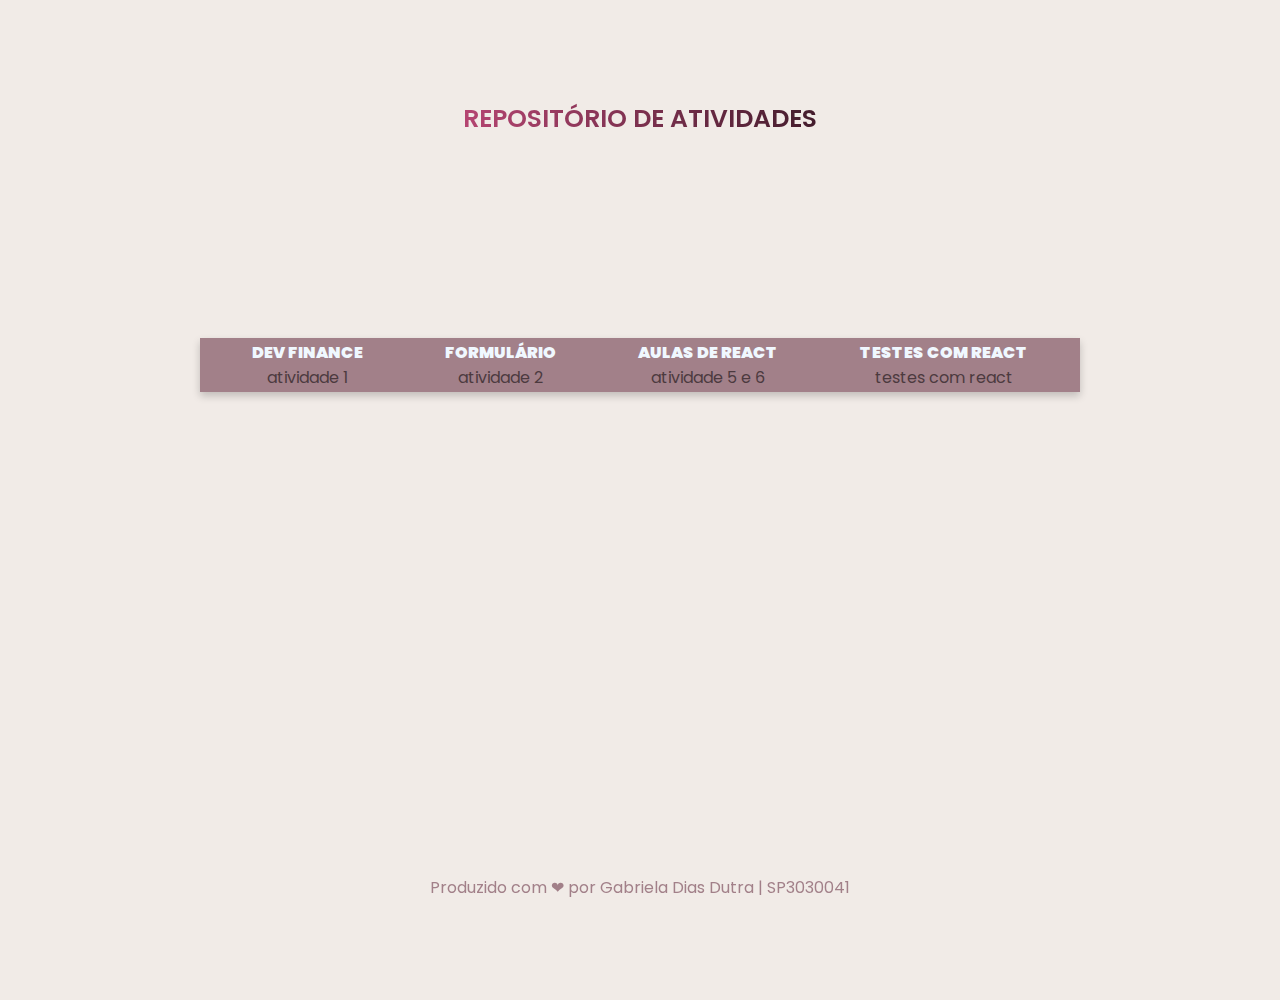
<file: index.html>
<!DOCTYPE html>
<html lang="pt-br">

<head>
    <meta charset="UTF-8">
    <meta http-equiv="X-UA-Compatible" content="IE=edge">
    <meta name="viewport" content="width=device-width, initial-scale=1.0">
    <link rel="stylesheet" href="./styles.css">
    <link rel="preconnect" href="https://fonts.googleapis.com">
    <link rel="preconnect" href="https://fonts.gstatic.com" crossorigin>
    <link href="https://fonts.googleapis.com/css2?family=Poppins:ital,wght@0,100;0,400;0,700;1,100;1,400;1,700&family=Roboto:wght@700;900&display=swap" rel="stylesheet">
    <title>Repositporio de Atividades</title>
</head>

<body>


    <header>
        <h1>Repositório de Atividades</h1>
    </header>

    <div class="card">
        <div class="container">
            <h4><b>DEV FINANCE</b></h4>
            <a href="./pasta1/pasta1.html">Atividade 1</a>
        </div>
        <div class="container">
            <h4><b>FORMULÁRIO</b></h4>
            <a href="./pasta2/pasta2.html">Atividade 2</a>
        </div>
        <div class="container">
            <h4><b>AULAS DE REACT</b></h4>
            <a href="./pasta5/public/pasta5.html">Atividade 5 e 6</a>
        </div>
        <div class="container">
            <h4><b>TESTES COM REACT</b></h4>
            <a href="./pasta6/src/App.tsx">Testes com REACT</a>
        </div>
    </div>


    <footer>
        <p>Produzido com &#x2764; por Gabriela Dias Dutra | SP3030041</p>
    </footer>

</body>

</html>
</file>
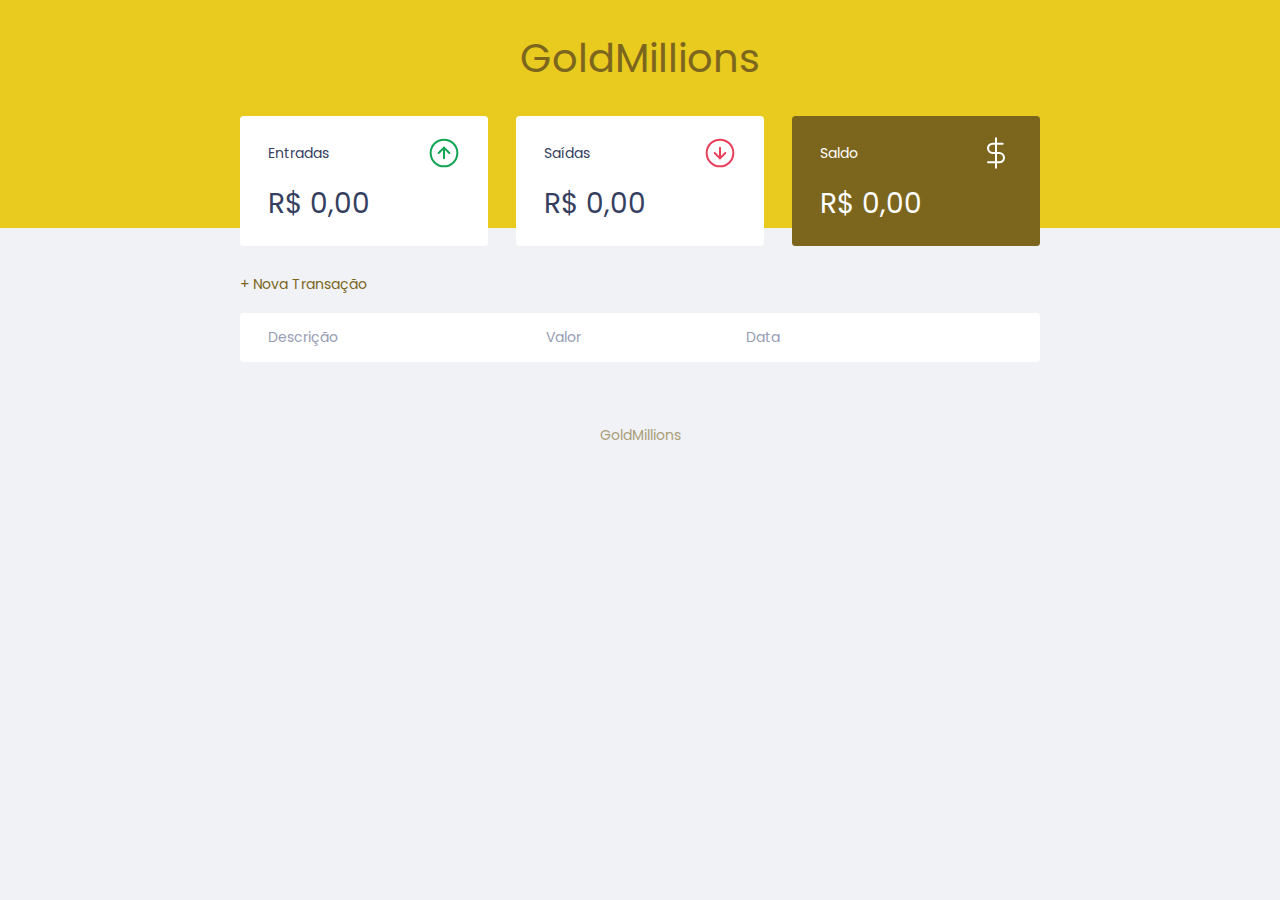
<file: pasta1/pasta1.html>
<!DOCTYPE html>
<html lang="pt-br">

<head>
    <meta charset="UTF-8" />
    <meta name="viewport" content="width=device-width, initial-scale=1.0" />
    <title>GoldMillions$</title>

    <link rel="stylesheet" href="./pasta1.css">
    <link rel="preconnect" href="https://fonts.gstatic.com">
    <link href="https://fonts.googleapis.com/css2?family=Poppins:ital,wght@0,100;0,400;0,700;1,100;1,400;1,700&display=swap" rel="stylesheet">
</head>

<body>
    <header>
        <p>GoldMillions</p>
    </header>

    <main class="container">
        <section id="balance">
            <h2 class="sr-only">Balanço</h2>

            <div class="card">
                <h3>
                    <span>
                            Entradas
                        </span>
                    <img src="./assets/income.svg" alt="Image de entradas">
                </h3>
                <p id="incomeDisplay">R$ 0,00</p>
            </div>

            <div class="card">
                <h3>
                    <span>
                            Saídas
                        </span>
                    <img src="./assets/expense.svg" alt="Image de saídas">
                </h3>
                <p id="expenseDisplay">R$ 0,00</p>
            </div>

            <div class="card total">
                <h3>
                    <span>
                            Saldo
                        </span>
                    <img src="./assets/total.svg" alt="Image de total">
                </h3>
                <p id="totalDisplay">R$ 0,00</p>
            </div>

        </section>

        <section id="transaction">
            <h2 class="sr-only">Transações</h2>

            <a href="#" onclick="Modal.open()" class="button new">+ Nova Transação</a>

            <table id="data-table">
                <thead>
                    <tr>
                        <th>Descrição</th>
                        <th>Valor</th>
                        <th>Data</th>
                        <th></th>
                    </tr>
                </thead>
                <tbody>
                </tbody>
            </table>
        </section>
    </main>

    <div class="modal-overlay">
        <div class="modal">
            <div id="form">
                <h2>Nova Transação</h2>
                <form action="" onsubmit="Form.submit(event)">
                    <div class="input-group">
                        <label class="sr-only" for="description">Descrição</label>
                        <input type="text" id="description" name="description" placeholder="Descrição" />
                    </div>

                    <div class="input-group">
                        <label class="sr-only" for="amount">Valor</label>
                        <input type="number" step="0.01" id="amount" name="amount" placeholder="0,00" />
                        <small class="help">Use o sinal - (negativo) para despesas e , (vírgula) para casas decimais</small>
                    </div>

                    <div class="input-group">
                        <label class="sr-only" for="date">Data</label>
                        <input type="date" id="date" name="date" />
                    </div>

                    <div class="input-group actions">
                        <a onclick="Modal.close()" href="#" class="button cancel">Cancelar</a>
                        <button>Salvar</button>
                    </div>
                </form>
            </div>
        </div>
    </div>

    <footer>
        <p>GoldMillions</p>
    </footer>

    <script src="./pasta1.js"></script>
</body>

</html>
</file>
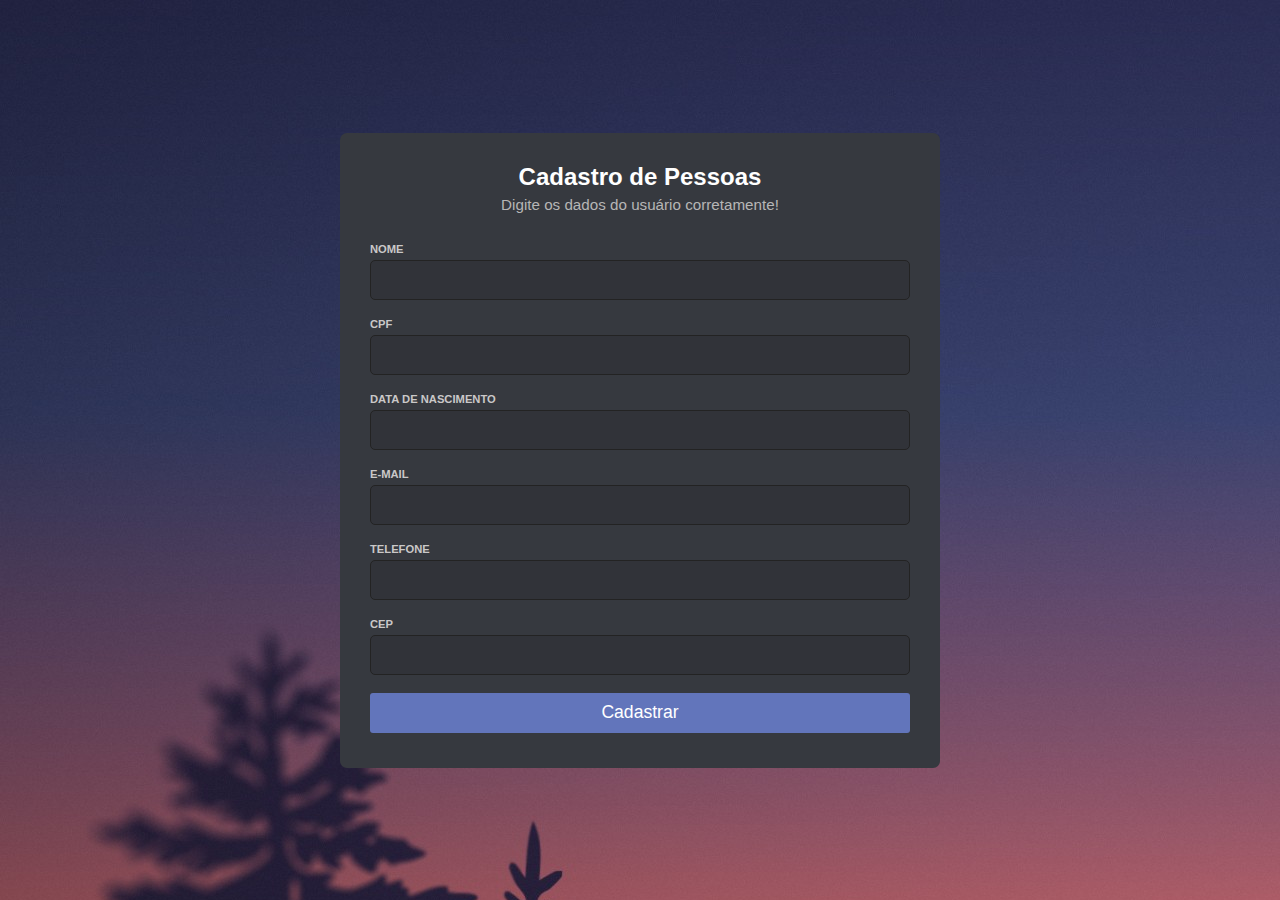
<file: pasta2/pasta2.html>
<!DOCTYPE html>
<html lang="en">

<head>
    <meta charset="UTF-8" />
    <meta name="viewport" content="width=device-width, initial-scale=1.0" />
    <link rel="stylesheet" href="./pasta2.css" />
    <title>Formulário de Cadastro</title>
</head>

<body>
    <div class="container">
        <div class="main">
            <div class="header">
                <h2>Cadastro de Pessoas</h2>
                <p>Digite os dados do usuário corretamente!</p>
            </div>

            <form action="" class="form">
                <label for="nome">NOME</label>
                <input type="text" class="nome" id="nome" data-js="nome" required maxlength="50" minlength="2" />

                <label for="cpf">CPF</label>
                <input type="text" class="cpf" id="cpf" data-js="cpf" />

                <label for="dt_nasc">DATA DE NASCIMENTO</label>
                <input type="text" class="dt_nasc" id="dt_nasc" data-js="data">

                <label for="email">E-MAIL</label>
                <input type="text" class="email" id="email" data-js="email" />

                <label for="fone">TELEFONE</label>
                <input type="fone" class="fone" id="fone" data-js="fone" />

                <label for="cep">CEP</label>
                <input type="cep" class="cep" id="cep" data-js="cep">

                <button id="button">Cadastrar</button>
            </form>
        </div>
    </div>
    <script type="module" src="./js/main.js"></script>
</body>

</html>
</file>
<file: styles.css>
* {
        margin: 0;
        padding: 0;
        box-sizing: border-box;
    }
    
    body {
        background-color: #F1EBE7;
        background-repeat: no-repeat;
        background-size: cover;
        overflow: hidden;
        height: 900px;
    }
    
    header h1 {
        font-size: 25px;
        font-weight: 600;
        background-image: linear-gradient(to right, #f95d9b, #000403);
        color: transparent;
        text-transform: uppercase;
        font-family: 'Poppins', sans-serif;
        -webkit-background-clip: text;
    }
    
    header {
        text-align: center;
        margin: 100px 250px;
        border-radius: 20px;
        background-color: transparent
    }
    
    .main {
        text-align: center;
    }
    
    footer {
        position: fixed;
        left: 0;
        bottom: 0;
        width: 100%;
        color: #a28089;
        text-align: center;
        font-family: 'Poppins', sans-serif;
    }
    
    .card {
        box-shadow: 0 4px 8px 0 rgba(0, 0, 0, 0.2);
        transition: 0.3s;
        width: 40x;
        background-color: #a28089;
        display: flex;
        justify-content: center;
        margin: 200px;
        flex-direction: row;
        gap: 50px;
        color: aliceblue;
    }
    
    h4 {
        font-family: 'Poppins', sans-serif;
        color: aliceblue;
    }
    
    a {
        text-decoration: none;
        text-transform: lowercase;
        color: #4c3a3f;
        font-family: 'Poppins', sans-serif;
    }
    
    a:hover {
        box-shadow: 0 8px 16px 0 rgba(0, 0, 0, 0.2);
    }
    
    .card:hover {
        box-shadow: 0 8px 16px 0 rgba(0, 0, 0, 0.2);
    }
    
    .container {
        padding: 2px 16px;
        text-align: center;
    }
</file>
<file: pasta1/pasta1.css>
/* Global ===================== */

:root {
    --dark-blue: #363f5f;
    --gold: #7c661e;
    --light-gold: #e9ca1e;
    --red: #e92929;
    --poppins: 'Poppins'
}

* {
    margin: 0;
    padding: 0;
    box-sizing: border-box;
}

html {
    font-size: 93.75%;
    /* 15px */
}

body {
    background: #f0f2f5;
    font-family: var(--poppins), sans-serif;
}

.sr-only {
    position: absolute;
    width: 1px;
    height: 1px;
    padding: 0;
    margin: -1px;
    overflow: hidden;
    clip: rect(0, 0, 0, 0);
    white-space: nowrap;
    border-width: 0;
}

.container {
    width: min(90vw, 800px);
    margin: auto;
}


/* Titles ===================== */

h2 {
    margin-top: 3.2rem;
    margin-bottom: 0.8rem;
    color: var(--dark-blue);
    font-weight: normal;
}


/* Links & Buttons ===================== */

a {
    color: var(--gold);
    text-decoration: none;
}

a:hover {
    color: var(--light-gold);
}

button {
    width: 100%;
    height: 50px;
    border: none;
    color: white;
    background: var(--gold);
    padding: 0;
    border-radius: 0.25rem;
    cursor: pointer;
}

button:hover {
    background: var(--light-gold);
}

.button.new {
    display: inline-block;
    margin-bottom: .8rem;
}

.button.cancel {
    color: var(--red);
    border: 2px var(--red) solid;
    border-radius: 0.25rem;
    height: 50px;
    display: flex;
    align-items: center;
    justify-content: center;
    opacity: 0.6;
}

.button.cancel:hover {
    opacity: 1;
}


/* Header ===================== */

header {
    background: var(--light-gold);
    padding: 2rem 0 10rem;
    text-align: center;
    font-size: 40px;
    color: var(--gold);
}

#logo {
    color: #fff;
    font-weight: 100;
}


/* Balance ===================== */

#balance {
    margin-top: -8rem;
}

#balance h2 {
    color: white;
    margin-top: 0;
}


/* Cards ===================== */

.card {
    background: white;
    padding: 1.5rem 2rem;
    border-radius: 0.25rem;
    margin-bottom: 2rem;
    color: var(--dark-blue);
}

.card h3 {
    font-weight: normal;
    font-size: 1rem;
    display: flex;
    align-items: center;
    justify-content: space-between;
}

.card p {
    font-size: 2rem;
    line-height: 3rem;
    white-space: nowrap;
    margin-top: 1rem;
}

.card.total {
    background: var(--gold);
    color: white;
}


/* Table ===================== */

#transaction {
    display: block;
    width: 100%;
    overflow-x: auto;
}

#data-table {
    width: 100%;
    border-spacing: 0 0.5rem;
    color: #969cb3;
}

table thead tr th:first-child,
table tbody tr td:first-child {
    border-radius: 0.25rem 0 0 0.25rem;
}

table thead tr th:last-child,
table tbody tr td:last-child {
    border-radius: 0 0.25rem 0.25rem 0;
}

table thead th {
    background: white;
    font-weight: normal;
    padding: 1rem 2rem;
    text-align: left;
}

table tbody tr {
    opacity: 0.7
}

table tbody tr:hover {
    opacity: 1
}

table tbody td {
    background: white;
    padding: 1rem 2rem;
}

td.description {
    color: var(--dark-blue);
}

td.income {
    color: #12a454;
}

td.expense {
    color: #e92929;
}


/* Modal ===================== */

.modal-overlay {
    width: 100%;
    height: 100%;
    background-color: rgba(0, 0, 0, 0.7);
    position: fixed;
    top: 0;
    display: flex;
    align-items: center;
    justify-content: center;
    opacity: 0;
    visibility: hidden;
    z-index: 999;
}

.modal-overlay.active {
    opacity: 1;
    visibility: visible;
}

.modal {
    background: #F0F2f5;
    padding: 2.4rem;
    position: relative;
    z-index: 1;
}


/* Form ===================== */

#form {
    max-width: 500px;
}

#form h2 {
    margin-top: 0;
}

input {
    border: none;
    border-radius: 0.2rem;
    padding: 0.8rem;
    width: 100%;
}

.input-group {
    margin-top: 0.8rem;
}

.input-group .help {
    opacity: 0.4;
}

.input-group.actions {
    display: flex;
    justify-content: space-between;
    align-items: center;
}

.input-group.actions .button,
.input-group.actions button {
    width: 48%;
}


/* Footer ===================== */

footer {
    text-align: center;
    padding: 4rem 0 2rem;
    color: var(--dark-blue);
    opacity: 0.6;
    color: var(--gold);
}


/* Responsive ===================== */

@media (min-width: 800px) {
    html {
        font-size: 87.5%;
    }
    #balance {
        display: grid;
        grid-template-columns: repeat(3, 1fr);
        gap: 2rem;
    }
}
</file>
<file: pasta2/pasta2.css>
* {
    margin: 0;
    padding: 0;
    box-sizing: border-box;
    font-family: -apple-system, BlinkMacSystemFont, 'Segoe UI', Roboto, Oxygen, Ubuntu, Cantarell, 'Open Sans', 'Helvetica Neue', sans-serif;
}

body {
    position: relative;
    height: 100vh;
    width: 100vw;
    display: flex;
    align-items: center;
    justify-content: center;
    background: url(./bg.jpg);
}

.container {
    width: 600px;
    display: flex;
    background-color: #36393f;
    color: #fff;
    padding: 30px;
    border-radius: 7px;
}

.main {
    width: 100%;
}

.main .form {
    display: flex;
    flex-direction: column;
}

.main .header {
    text-align: center;
}

.main .header h2 {
    margin-bottom: 5px;
}

.main .header p {
    margin-bottom: 15px;
    color: rgb(182, 182, 182);
    font-size: 0.95rem;
}

.main .form label {
    font-size: 0.7rem;
    font-weight: bold;
    margin-bottom: 5px;
    margin-top: 15px;
    color: rgb(202, 200, 200);
}

.main .form input {
    height: 40px;
    border-radius: 5px;
    background-color: #313339;
    outline: none;
    border: 1px solid rgb(35, 35, 35);
    color: #fff;
    font-size: 1.1rem;
    padding: 0 10px;
    margin-bottom: 3px;
}

.main .form input:focus {
    border: 1px solid #6275bb;
}

.main .form button {
    height: 40px;
    border-radius: 3px;
    border: none;
    background-color: #6275bb;
    color: #fff;
    font-size: 1.1rem;
    margin-top: 15px;
    margin-bottom: 5px;
    cursor: pointer;
}

.main .form button:hover {
    background-color: #50609b;
}

input.errorValid {
    /* Altera a cor da borda */
    border: 2px solid green;
    /* Altera a cor da sombra */
    box-shadow: 0 0 5px green;
}

input.errorInput {
    /* Altera a cor da borda */
    border: 2px solid red;
    /* Altera a cor da sombra */
    box-shadow: 0 0 5px red;
}
</file>
